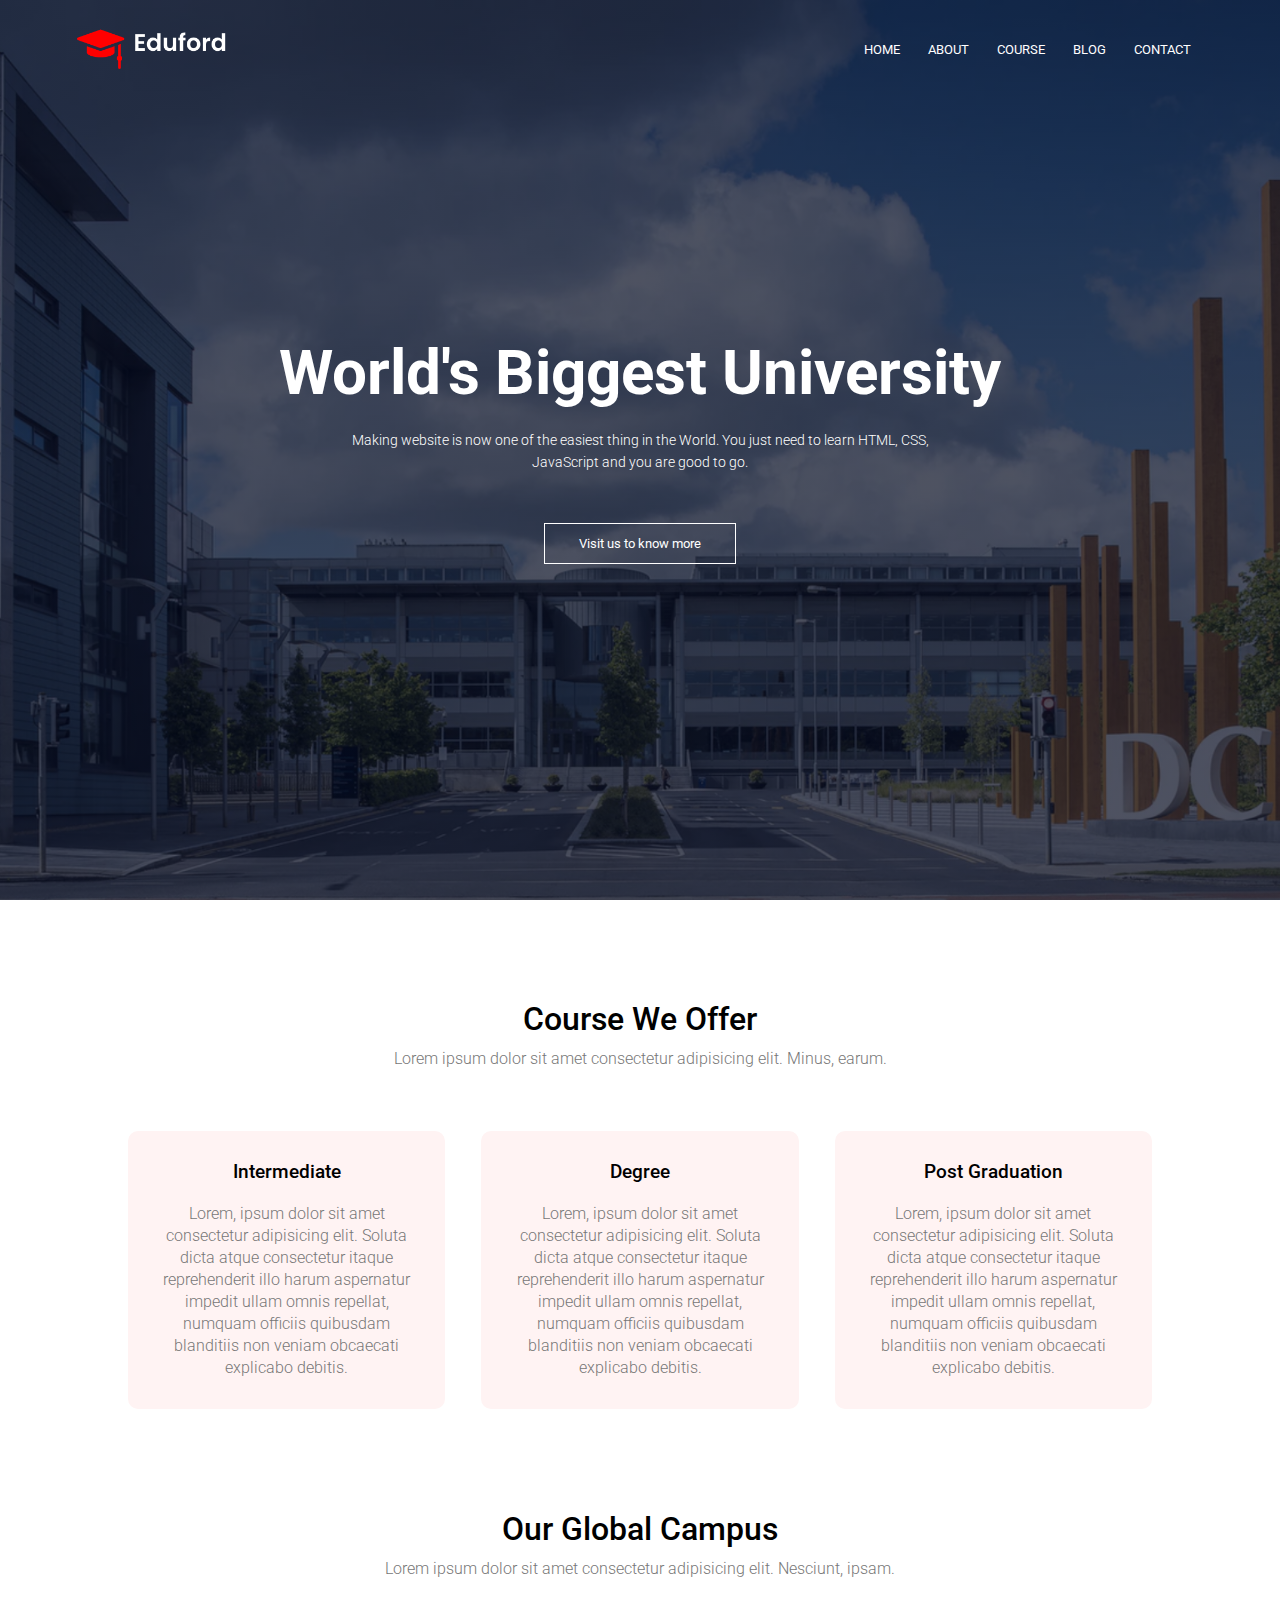
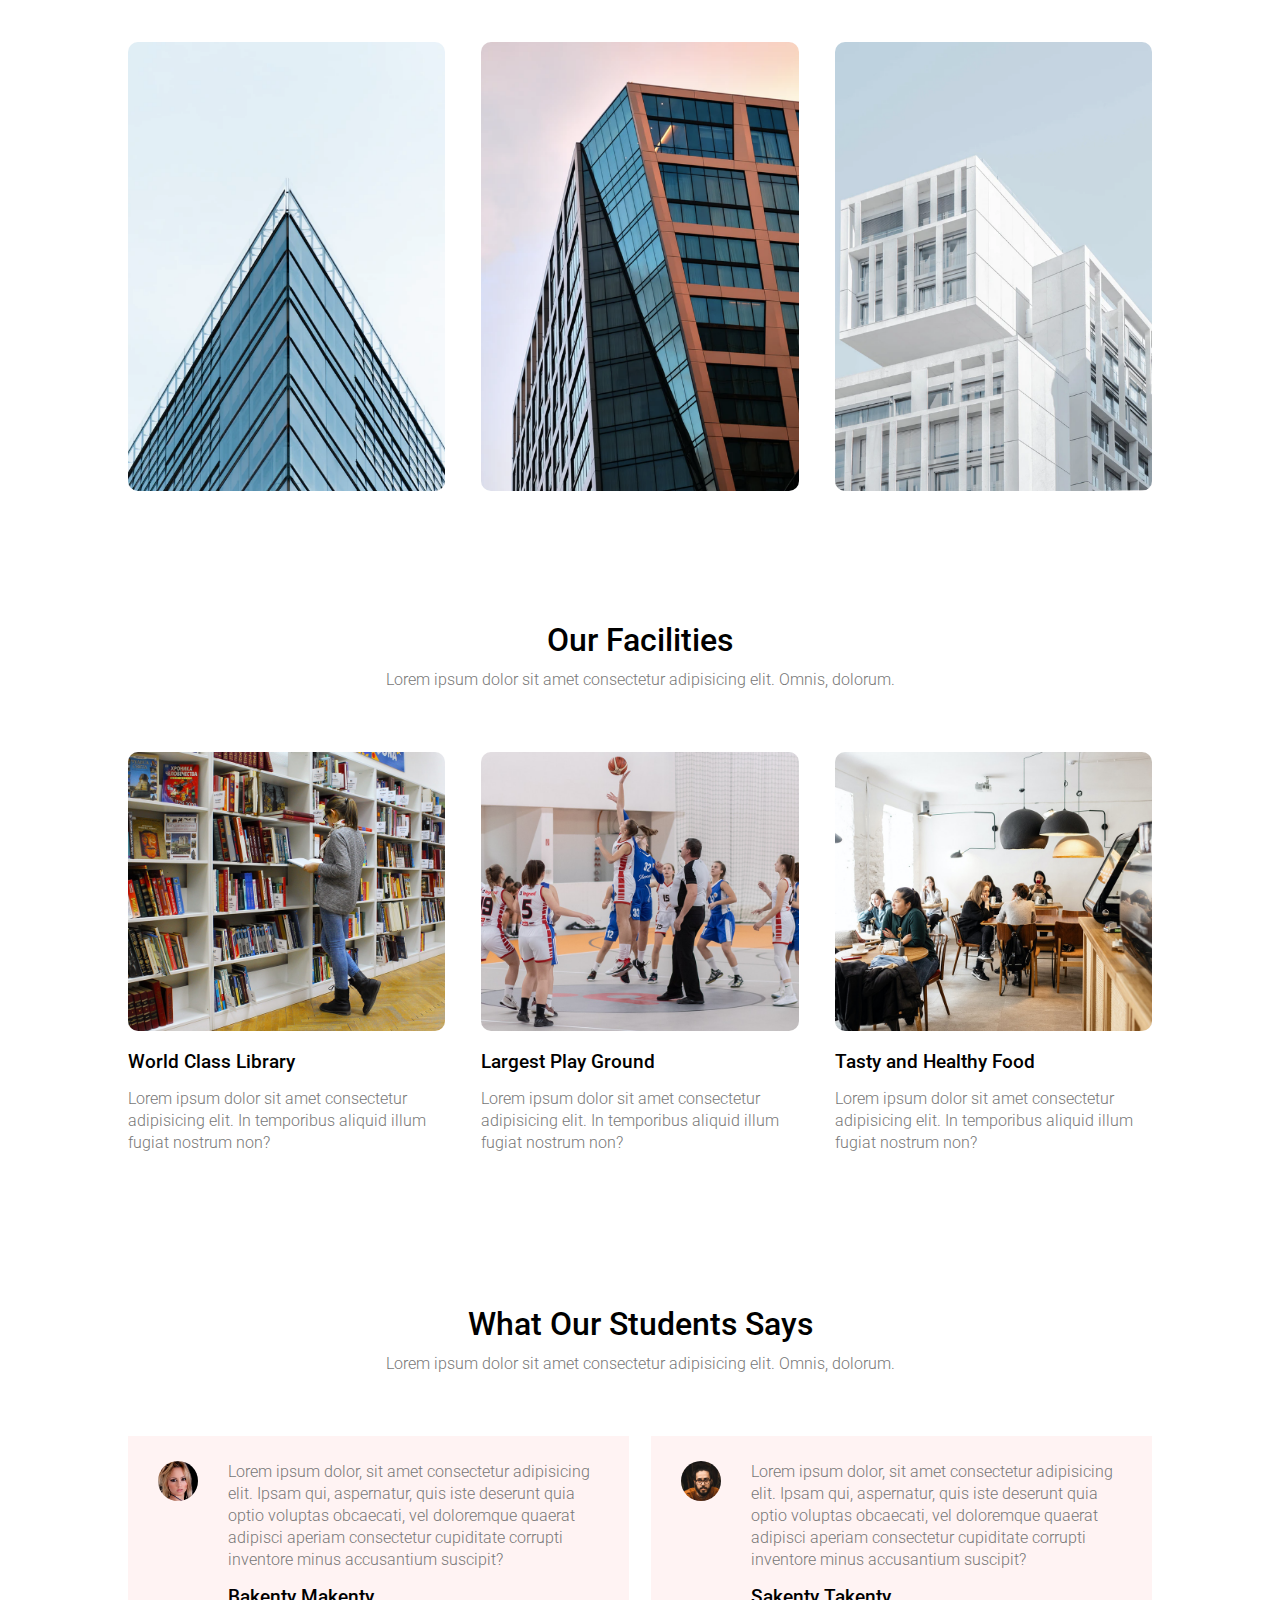
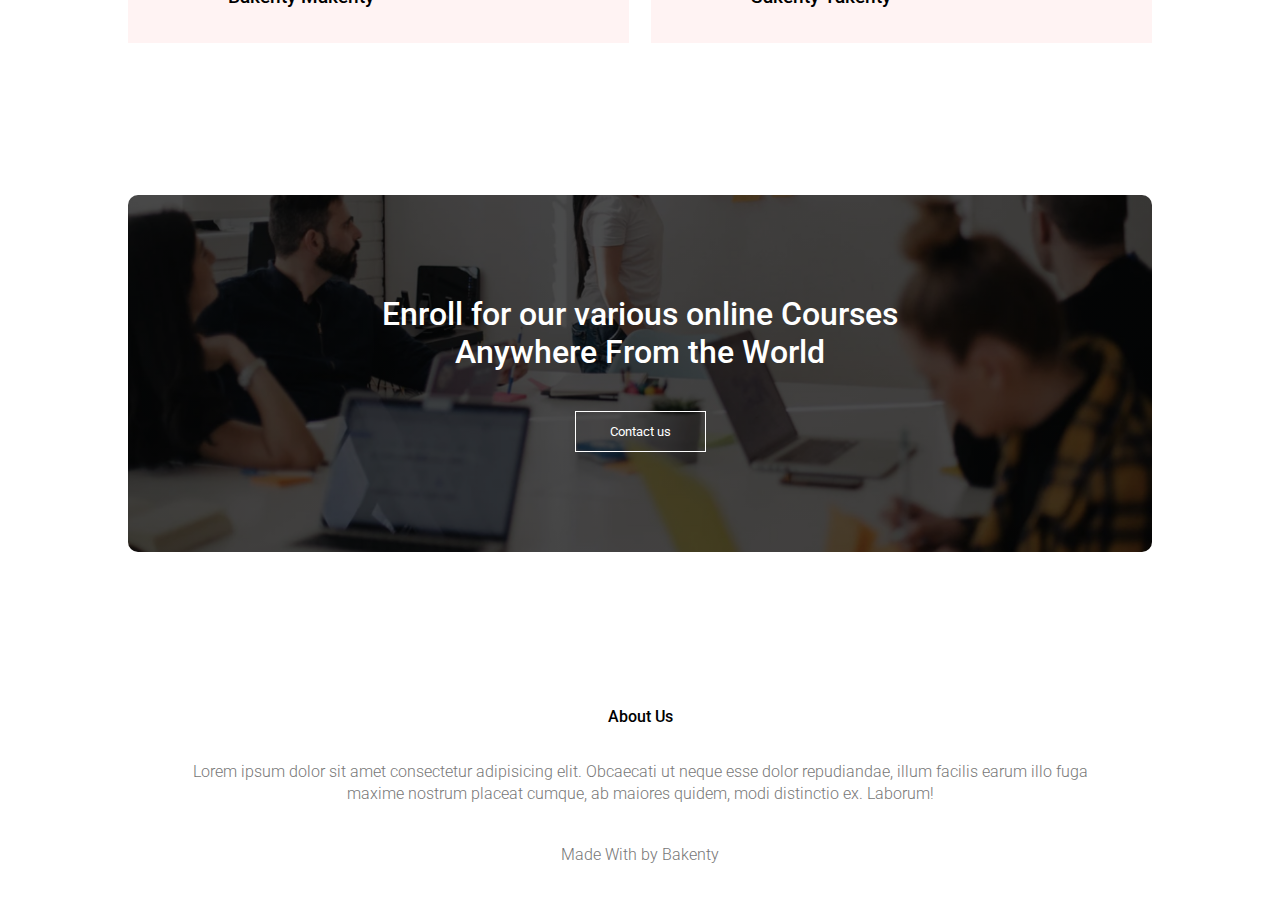
<file: index.html>
<!DOCTYPE html>
<html lang="en">
<head>
    <meta charset="UTF-8">
    <meta http-equiv="X-UA-Compatible" content="IE=edge">
    <meta name="viewport" content="width=device-width, initial-scale=1.0">
    <link rel="stylesheet" href="style.css">
    <link rel="stylesheet" href="medis.css">
    <link rel="preconnect" href="https://fonts.googleapis.com">
    <link rel="preconnect" href="https://fonts.gstatic.com" crossorigin>
    <link href="https://fonts.googleapis.com/css2?family=Roboto:wght@300;400;500;700&display=swap" rel="stylesheet">
    <title>University Website Design</title>
    <link rel="stylesheet" href="https://pro.fontawesome.com/releases/v5.10.0/css/all.css" integrity="sha384-AYmEC3Yw5cVb3ZcuHtOA93w35dYTsvhLPVnYs9eStHfGJvOvKxVfELGroGkvsg+p" crossorigin="anonymous"/>
</head>
<body>
    <section class="header" >
        <nav>
            <a href="index.html"><img src="img/logo.png" alt="logo"></a>
            <div class="nav-links" id="navLinks">
                <i class="fa fa-times" onclick="hideMenu()"></i>
                <ul>
                    <li><a href="index.html">HOME</a></li>
                    <li><a href="about.html">ABOUT</a></li>
                    <li><a href="course.html">COURSE</a></li>
                    <li><a href="blog.html">BLOG</a></li>
                    <li><a href="contact.html">CONTACT</a></li>
                </ul>
            </div>
            <i class="fa fa-bars" onclick="showMenu()"></i>
        </nav>
        <div class="text-box">
            <h1>World's Biggest University</h1>
            <p>Making website is now one of the easiest thing in the World. You just need to learn HTML, CSS, <br> JavaScript and you are good to go.</p>
            <a href="" class="hi-btn" >Visit us to know more</a>
        </div>
    </section>

    <section class="course" >
        <h1>Course We Offer</h1>
        <p>Lorem ipsum dolor sit amet consectetur adipisicing elit. Minus, earum.</p>
        <div class="row">
            <div class="course-col">
                <h3>Intermediate</h3>
                <p>Lorem, ipsum dolor sit amet consectetur adipisicing elit. Soluta dicta atque consectetur itaque reprehenderit illo harum aspernatur impedit ullam omnis repellat, numquam officiis quibusdam blanditiis non veniam obcaecati explicabo debitis.</p>
            </div>
            <div class="course-col">
                <h3>Degree</h3>
                <p>Lorem, ipsum dolor sit amet consectetur adipisicing elit. Soluta dicta atque consectetur itaque reprehenderit illo harum aspernatur impedit ullam omnis repellat, numquam officiis quibusdam blanditiis non veniam obcaecati explicabo debitis.</p>
            </div>
            <div class="course-col">
                <h3>Post Graduation</h3>
                <p>Lorem, ipsum dolor sit amet consectetur adipisicing elit. Soluta dicta atque consectetur itaque reprehenderit illo harum aspernatur impedit ullam omnis repellat, numquam officiis quibusdam blanditiis non veniam obcaecati explicabo debitis.</p>
            </div>
        </div>
    </section>

    <section class="campus">
        <h1>Our Global Campus</h1>
        <p>Lorem ipsum dolor sit amet consectetur adipisicing elit. Nesciunt, ipsam.</p>

        <div class="row">
            <div class="campus-col">
                <img src="img/london.png" alt="london">
                <div class="layer">
                    <h3>LONDON</h3>
                </div>
            </div>
            <div class="campus-col">
                <img src="img/newyork.png" alt="london">
                <div class="layer">
                    <h3>NEW-YORK</h3>
                </div>
            </div>
            <div class="campus-col">
                <img src="img/washington.png" alt="london">
                <div class="layer">
                    <h3>WASHINGTON</h3>
                </div>
            </div>
        </div>
    </section>

    <section class="facilities">
        <h1>Our Facilities</h1>
        <p>Lorem ipsum dolor sit amet consectetur adipisicing elit. Omnis, dolorum.</p>

        <div class="row">
            <div class="facilities-col">
                <img src="img/library.png" alt="lib">
                <h3>World Class Library</h3>
                <p>Lorem ipsum dolor sit amet consectetur adipisicing elit. In temporibus aliquid illum fugiat nostrum non?</p>
            </div>
            <div class="facilities-col">
                <img src="img/basketball.png" alt="lib">
                <h3>Largest Play Ground</h3>
                <p>Lorem ipsum dolor sit amet consectetur adipisicing elit. In temporibus aliquid illum fugiat nostrum non?</p>
            </div>
            <div class="facilities-col">
                <img src="img/cafeteria.png" alt="lib">
                <h3>Tasty and Healthy Food</h3>
                <p>Lorem ipsum dolor sit amet consectetur adipisicing elit. In temporibus aliquid illum fugiat nostrum non?</p>
            </div>
        </div>
    </section>

    <section class="testimonials">
        <h1>What Our Students Says</h1>
        <p>Lorem ipsum dolor sit amet consectetur adipisicing elit. Omnis, dolorum.</p>

        <div class="row">
            <div class="testimonials-col">
                <img src="img/user1.jpg" alt="user1">
                <div>
                    <p>Lorem ipsum dolor, sit amet consectetur adipisicing elit. Ipsam qui, aspernatur, quis iste deserunt quia optio voluptas obcaecati, vel doloremque quaerat adipisci aperiam consectetur cupiditate corrupti inventore minus accusantium suscipit?</p>
                    <h3>Bakenty Makenty</h3>
                    <i class="fa fa-star" ></i>
                    <i class="fa fa-star" ></i>
                    <i class="fa fa-star" ></i>
                    <i class="fa fa-star" ></i>
                    <i class="far fa-star" ></i>
                </div>
            </div>
            <div class="testimonials-col">
                <img src="img/user2.jpg" alt="user1">
                <div>
                    <p>Lorem ipsum dolor, sit amet consectetur adipisicing elit. Ipsam qui, aspernatur, quis iste deserunt quia optio voluptas obcaecati, vel doloremque quaerat adipisci aperiam consectetur cupiditate corrupti inventore minus accusantium suscipit?</p>
                    <h3>Sakenty Takenty</h3>
                    <i class="fa fa-star" ></i>
                    <i class="fa fa-star" ></i>
                    <i class="fa fa-star" ></i>
                    <i class="fa fa-star" ></i>
                    <i class="fa fa-star-half-alt" ></i>
                </div>
            </div>
        </div>
    </section>

    <section class="cta">
        <h1>Enroll for our various online Courses <br> Anywhere From the World</h1>
        <a class="hi-btn" href="">Contact us</a>
    </section>

    <footer class="footer">
        <h4>About Us</h4>
        <p>Lorem ipsum dolor sit amet consectetur adipisicing elit. Obcaecati ut neque esse dolor repudiandae, illum facilis earum illo fuga maxime nostrum placeat cumque, ab maiores quidem, modi distinctio ex. Laborum!</p>
        <div class="icons">
            <i class="fab fa-facebook-f"></i>
            <i class="fab fa-twitter"></i>
            <i class="fab fa-instagram"></i>
        </div>
        <p>Made With <i class="fas fa-heart"></i> by Bakenty</p>
    </footer>

    <script>
        const navLinks =document.querySelector('#navLinks');
        function showMenu(){
            navLinks.style.right = "0";
            navLinks.style.display = 'block';
        }
        function hideMenu(){
            navLinks.style.right = "-220px";
            navLinks.style.display = 'none';
        }
    </script>
</body>
</html>
</file>
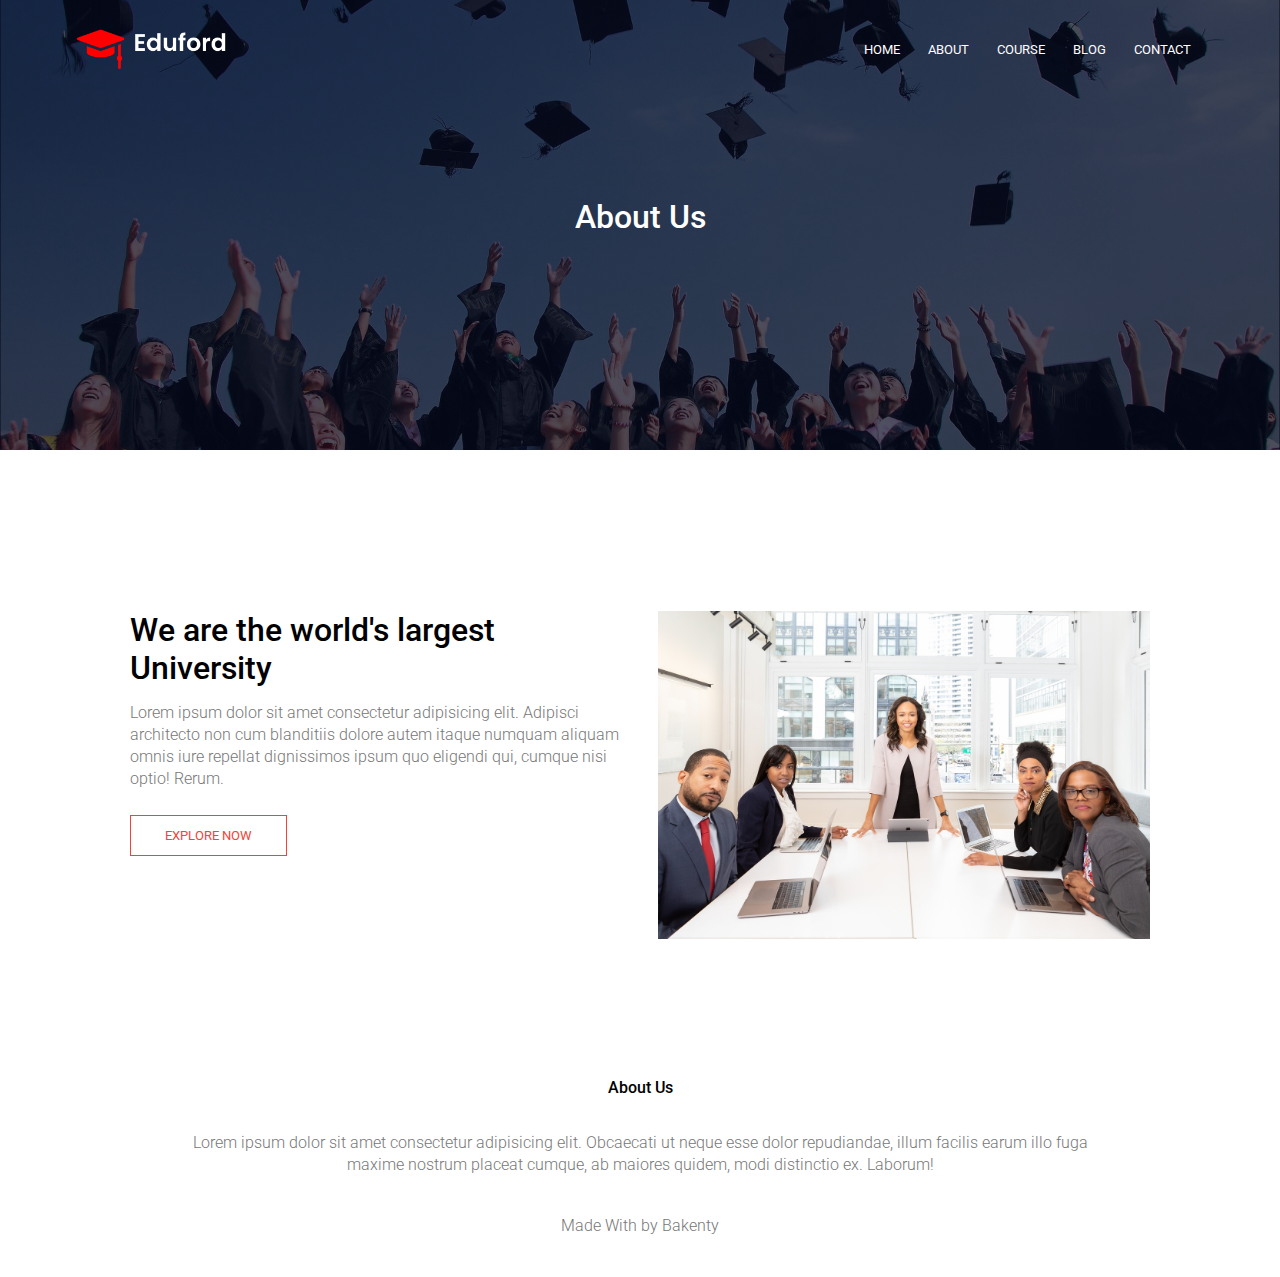
<file: about.html>
<!DOCTYPE html>
<html lang="en">
<head>
    <meta charset="UTF-8">
    <meta http-equiv="X-UA-Compatible" content="IE=edge">
    <meta name="viewport" content="width=device-width, initial-scale=1.0">
    <link rel="stylesheet" href="style.css">
    <link rel="stylesheet" href="medis.css">
    <link rel="preconnect" href="https://fonts.googleapis.com">
    <link rel="preconnect" href="https://fonts.gstatic.com" crossorigin>
    <link href="https://fonts.googleapis.com/css2?family=Roboto:wght@300;400;500;700&display=swap" rel="stylesheet">
    <title>University Website Design</title>
    <link rel="stylesheet" href="https://pro.fontawesome.com/releases/v5.10.0/css/all.css" integrity="sha384-AYmEC3Yw5cVb3ZcuHtOA93w35dYTsvhLPVnYs9eStHfGJvOvKxVfELGroGkvsg+p" crossorigin="anonymous"/>
</head>
<body>
    <section class="sub-header" >
        <nav>
            <a href="index.html"><img src="img/logo.png" alt="logo"></a>
            <div class="nav-links" id="navLinks">
                <i class="fa fa-times" onclick="hideMenu()"></i>
                <ul>
                    <li><a href="index.html">HOME</a></li>
                    <li><a href="about.html">ABOUT</a></li>
                    <li><a href="course.html">COURSE</a></li>
                    <li><a href="blog.html">BLOG</a></li>
                    <li><a href="contact.html">CONTACT</a></li>
                </ul>
            </div>
            <i class="fa fa-bars" onclick="showMenu()"></i>
        </nav>
        <h1>About Us</h1>
    </section>

    <section class="about-us">
        <div class="row">
            <div class="about-col">
                <h1>We are the world's largest University</h1>
                <p>Lorem ipsum dolor sit amet consectetur adipisicing elit. Adipisci architecto non cum blanditiis dolore autem itaque numquam aliquam omnis iure repellat dignissimos ipsum quo eligendi qui, cumque nisi optio! Rerum.</p>
                <a class="hi-btn red-btn" href="">EXPLORE NOW</a>
            </div>
            <div class="about-col">
                <img src="img/about.jpg" alt="">
            </div>
        </div>
    </section>

    <footer class="footer">
        <h4>About Us</h4>
        <p>Lorem ipsum dolor sit amet consectetur adipisicing elit. Obcaecati ut neque esse dolor repudiandae, illum facilis earum illo fuga maxime nostrum placeat cumque, ab maiores quidem, modi distinctio ex. Laborum!</p>
        <div class="icons">
            <i class="fab fa-facebook-f"></i>
            <i class="fab fa-twitter"></i>
            <i class="fab fa-instagram"></i>
        </div>
        <p>Made With <i class="fas fa-heart"></i> by Bakenty</p>
    </footer>

    <script>
        const navLinks =document.querySelector('#navLinks');
        function showMenu(){
            navLinks.style.right = "0";
            navLinks.style.display = 'block';
        }
        function hideMenu(){
            navLinks.style.right = "-220px";
            navLinks.style.display = 'none';
        }
    </script>
</body>
</html>
</file>
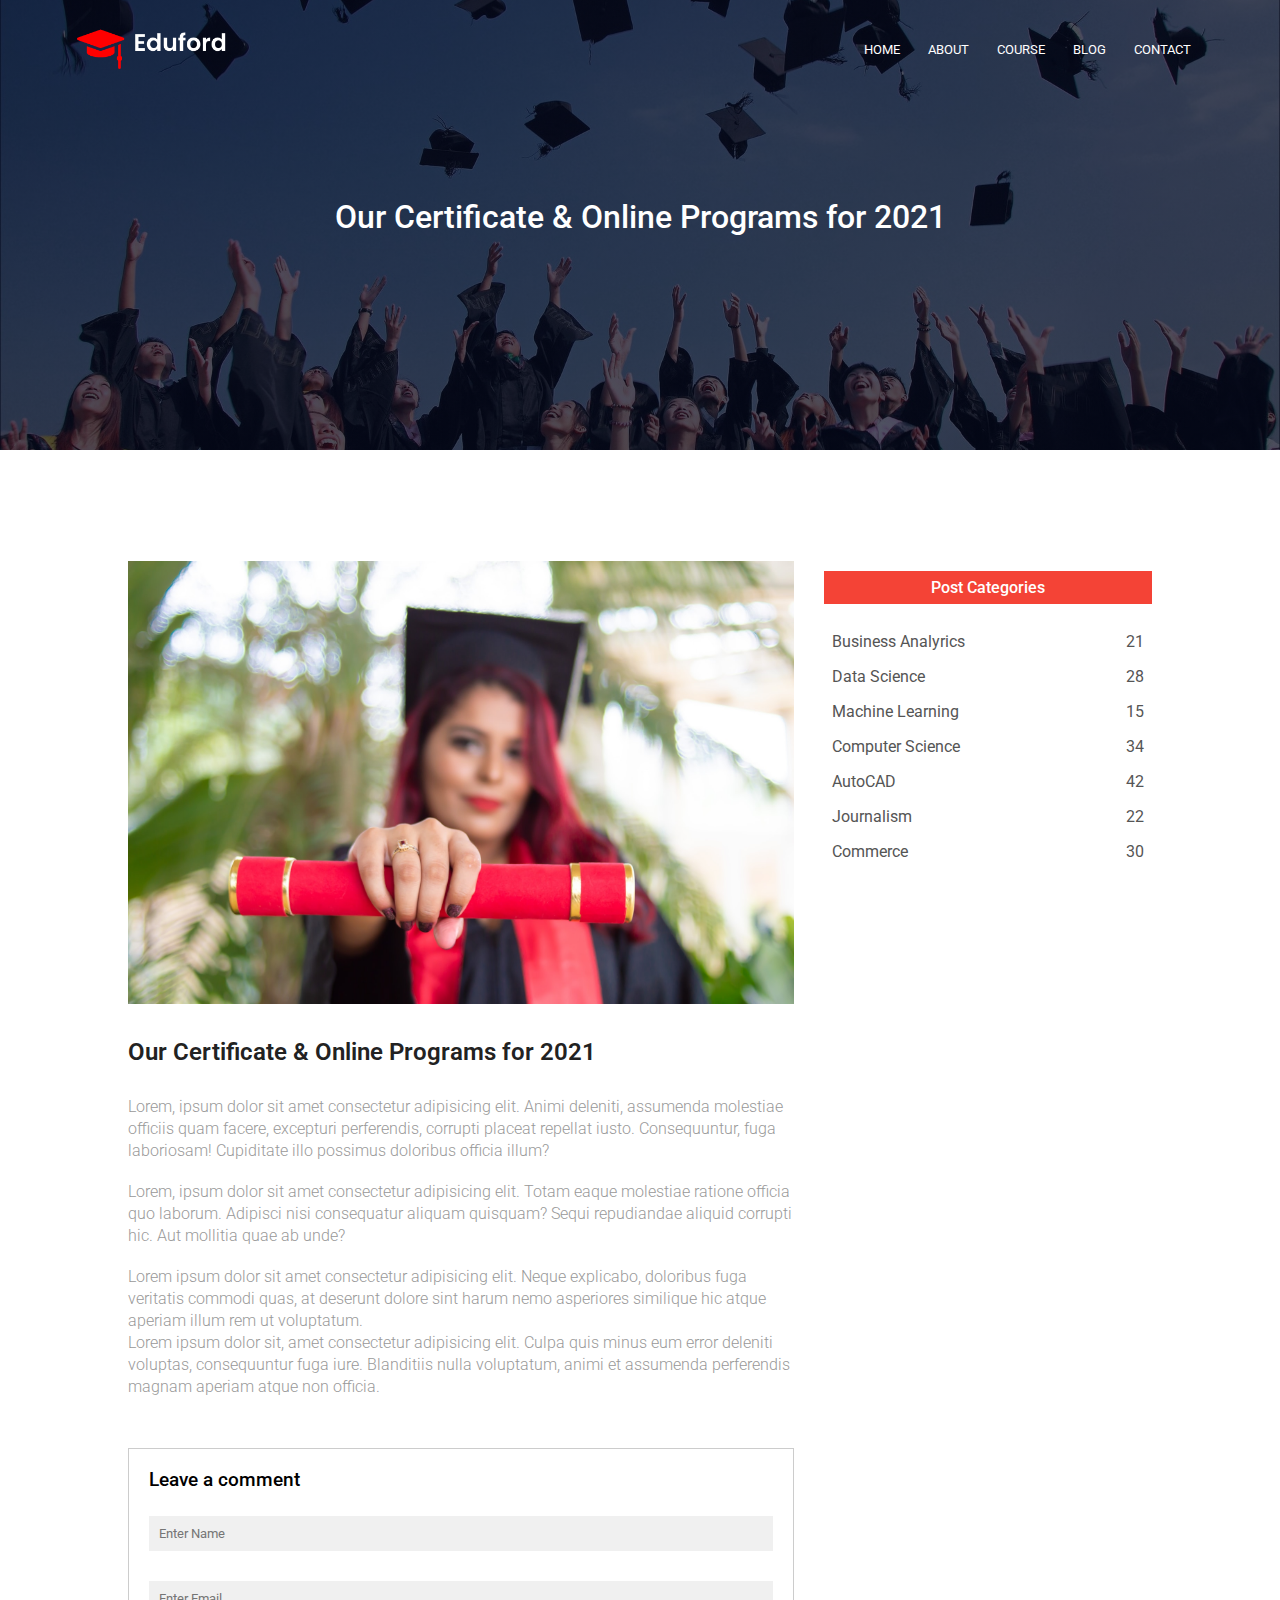
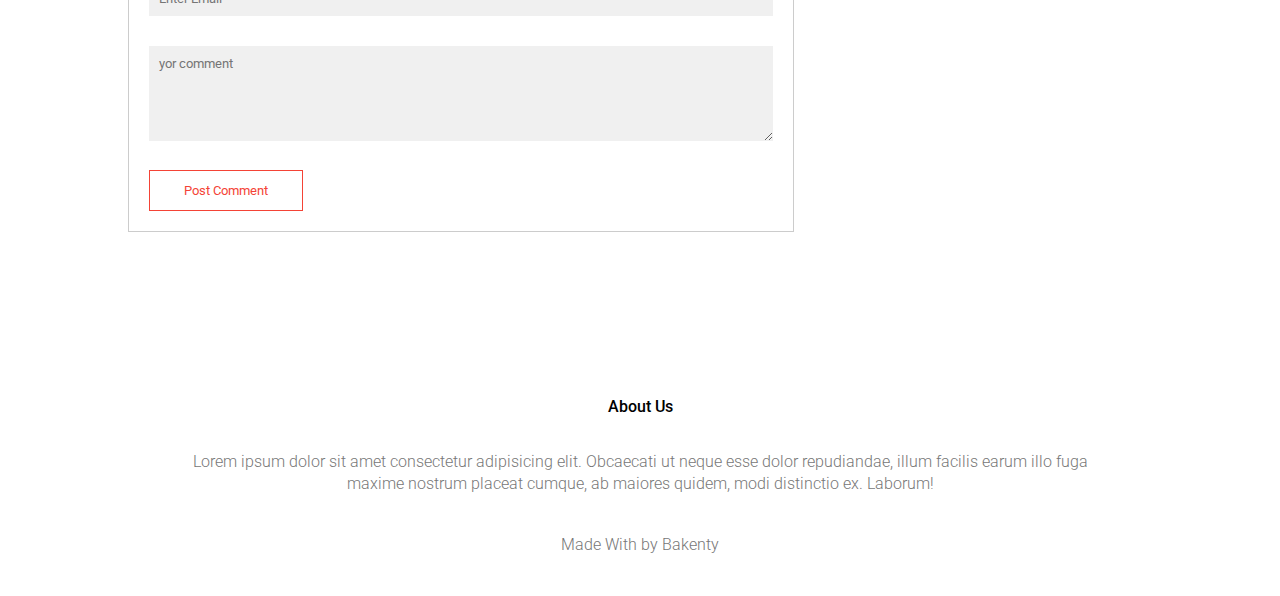
<file: blog.html>
<!DOCTYPE html>
<html lang="en">
<head>
    <meta charset="UTF-8">
    <meta http-equiv="X-UA-Compatible" content="IE=edge">
    <meta name="viewport" content="width=device-width, initial-scale=1.0">
    <link rel="stylesheet" href="style.css">
    <link rel="stylesheet" href="medis.css">
    <link rel="preconnect" href="https://fonts.googleapis.com">
    <link rel="preconnect" href="https://fonts.gstatic.com" crossorigin>
    <link href="https://fonts.googleapis.com/css2?family=Roboto:wght@300;400;500;700&display=swap" rel="stylesheet">
    <title>University Website Design</title>
    <link rel="stylesheet" href="https://pro.fontawesome.com/releases/v5.10.0/css/all.css" integrity="sha384-AYmEC3Yw5cVb3ZcuHtOA93w35dYTsvhLPVnYs9eStHfGJvOvKxVfELGroGkvsg+p" crossorigin="anonymous"/>
</head>
<body>
    <section class="sub-header" >
        <nav>
            <a href="index.html"><img src="img/logo.png" alt="logo"></a>
            <div class="nav-links" id="navLinks">
                <i class="fa fa-times" onclick="hideMenu()"></i>
                <ul>
                    <li><a href="index.html">HOME</a></li>
                    <li><a href="about.html">ABOUT</a></li>
                    <li><a href="course.html">COURSE</a></li>
                    <li><a href="blog.html">BLOG</a></li>
                    <li><a href="contact.html">CONTACT</a></li>
                </ul>
            </div>
            <i class="fa fa-bars" onclick="showMenu()"></i>
        </nav>
        <h1>Our Certificate & Online Programs for 2021</h1>
    </section>

    <section class="blog-content">
        <div class="row">
            <div class="blog-left">
                <img src="img/certificate.jpg" alt="">
                <h2>Our Certificate & Online Programs for 2021</h2>
                <p>Lorem, ipsum dolor sit amet consectetur adipisicing elit. Animi deleniti, assumenda molestiae officiis quam facere, excepturi perferendis, corrupti placeat repellat iusto. Consequuntur, fuga laboriosam! Cupiditate illo possimus doloribus officia illum?</p>
                <br>
                <p>Lorem, ipsum dolor sit amet consectetur adipisicing elit. Totam eaque molestiae ratione officia quo laborum. Adipisci nisi consequatur aliquam quisquam? Sequi repudiandae aliquid corrupti hic. Aut mollitia quae ab unde?</p>
                <br>
                <p>Lorem ipsum dolor sit amet consectetur adipisicing elit. Neque explicabo, doloribus fuga veritatis commodi quas, at deserunt dolore sint harum nemo asperiores similique hic atque aperiam illum rem ut voluptatum.</p>
                <p>Lorem ipsum dolor sit, amet consectetur adipisicing elit. Culpa quis minus eum error deleniti voluptas, consequuntur fuga iure. Blanditiis nulla voluptatum, animi et assumenda perferendis magnam aperiam atque non officia.</p>

                <div class="comment-box">
                    <h3>Leave a comment</h3>
                    <form class="comment-form" >
                        <input type="text" placeholder="Enter Name">
                        <input type="email" placeholder="Enter Email">
                        <textarea rows="5" placeholder="yor comment"></textarea>
                        <button class="hi-btn red-btn" type="submit">Post Comment</button>
                    </form>
                </div>
            </div>
            <div class="blog-right">
                <h3>Post Categories</h3>
                <div>
                    <span>Business Analyrics</span>
                    <span>21</span>
                </div>
                <div>
                    <span>Data Science</span>
                    <span>28</span>
                </div>
                <div>
                    <span>Machine Learning</span>
                    <span>15</span>
                </div>
                <div>
                    <span>Computer Science</span>
                    <span>34</span>
                </div>
                <div>
                    <span>AutoCAD</span>
                    <span>42</span>
                </div>
                <div>
                    <span>Journalism</span>
                    <span>22</span>
                </div>
                <div>
                    <span>Commerce</span>
                    <span>30</span>
                </div>
            </div>
        </div>
    </section>

    <footer class="footer">
        <h4>About Us</h4>
        <p>Lorem ipsum dolor sit amet consectetur adipisicing elit. Obcaecati ut neque esse dolor repudiandae, illum facilis earum illo fuga maxime nostrum placeat cumque, ab maiores quidem, modi distinctio ex. Laborum!</p>
        <div class="icons">
            <i class="fab fa-facebook-f"></i>
            <i class="fab fa-twitter"></i>
            <i class="fab fa-instagram"></i>
        </div>
        <p>Made With <i class="fas fa-heart"></i> by Bakenty</p>
    </footer>

    <script>
        const navLinks =document.querySelector('#navLinks');
        function showMenu(){
            navLinks.style.right = "0";
            navLinks.style.display = 'block';
        }
        function hideMenu(){
            navLinks.style.right = "-220px";
            navLinks.style.display = 'none';
        }
    </script>
</body>
</html>
</file>
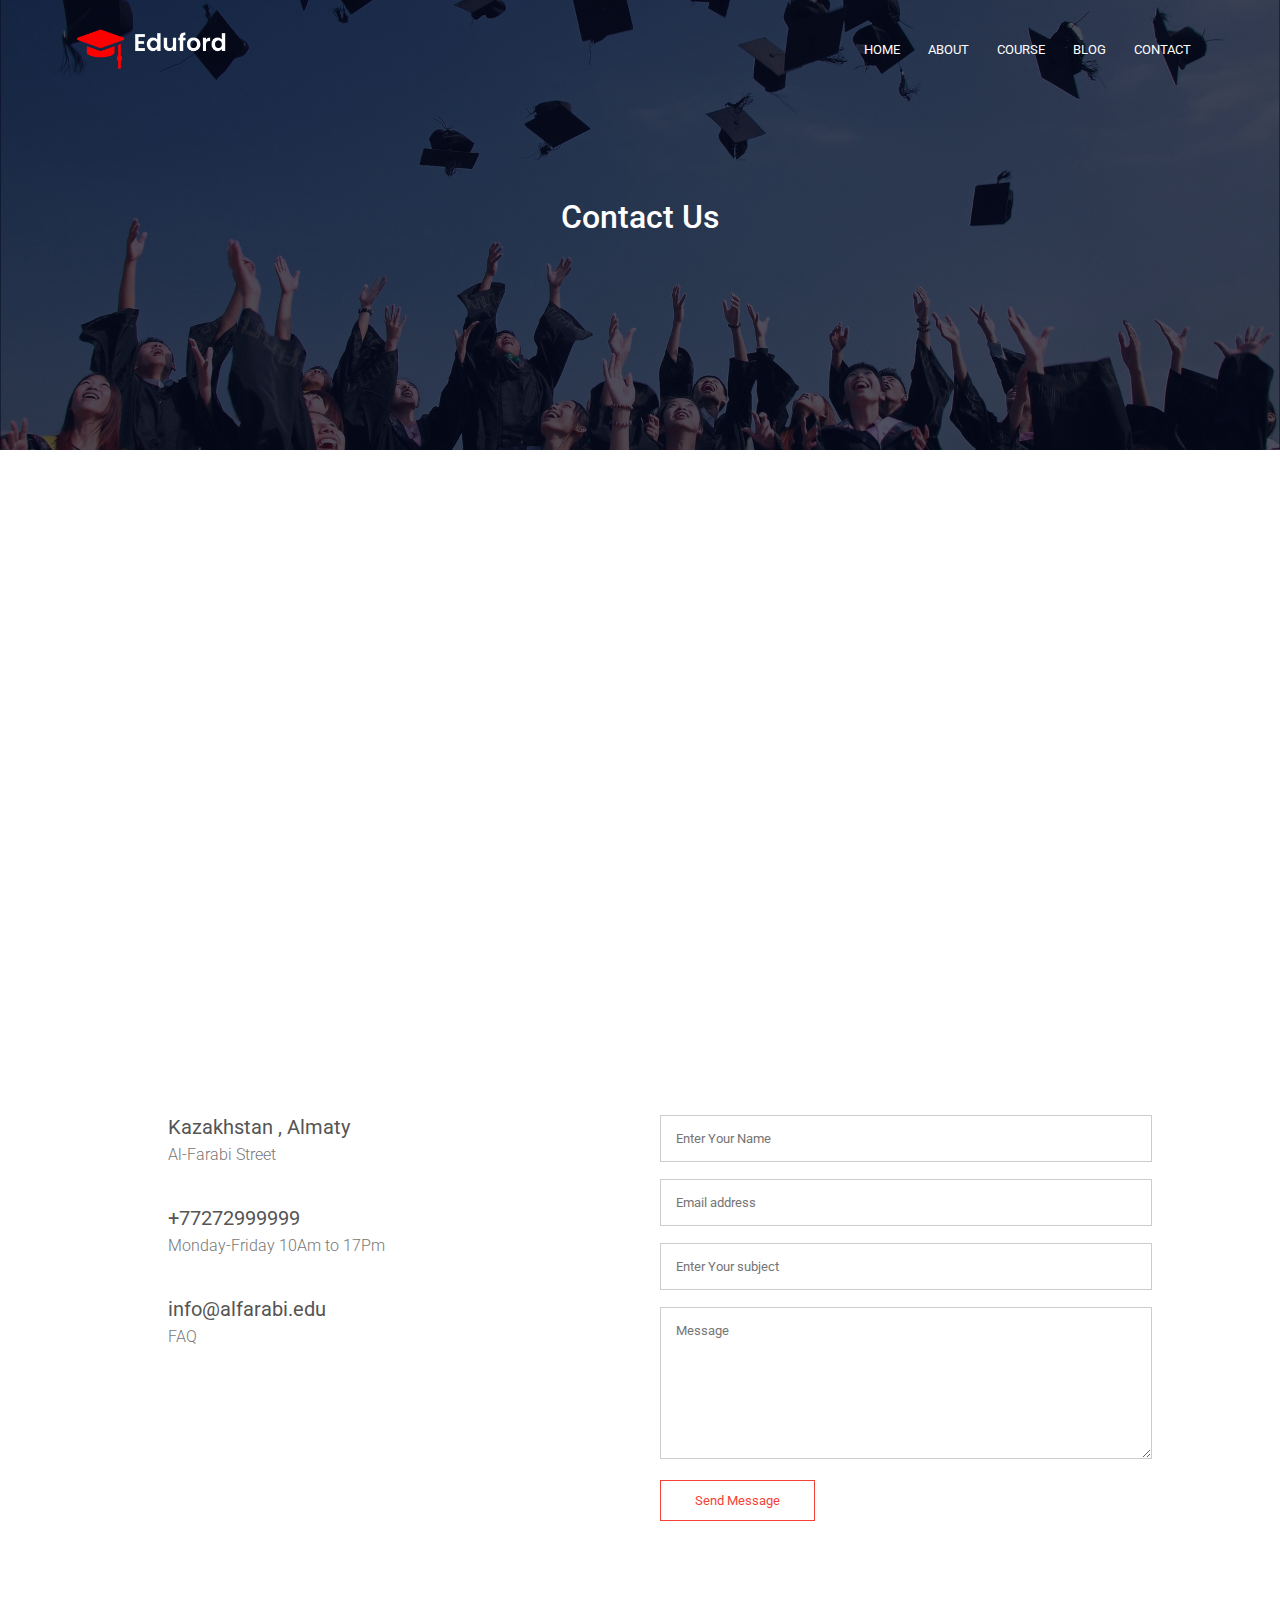
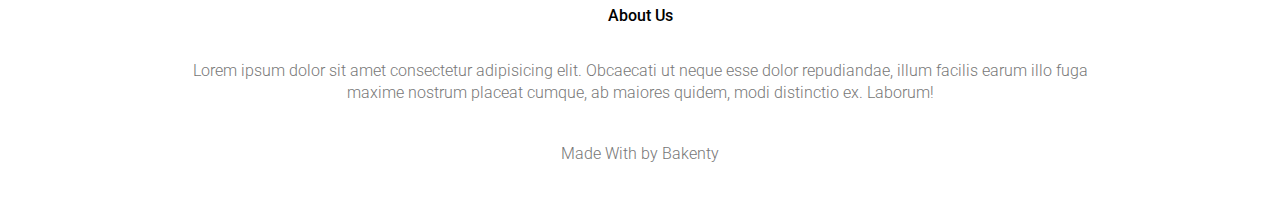
<file: contact.html>
<!DOCTYPE html>
<html lang="en">
<head>
    <meta charset="UTF-8">
    <meta http-equiv="X-UA-Compatible" content="IE=edge">
    <meta name="viewport" content="width=device-width, initial-scale=1.0">
    <link rel="stylesheet" href="style.css">
    <link rel="stylesheet" href="medis.css">
    <link rel="preconnect" href="https://fonts.googleapis.com">
    <link rel="preconnect" href="https://fonts.gstatic.com" crossorigin>
    <link href="https://fonts.googleapis.com/css2?family=Roboto:wght@300;400;500;700&display=swap" rel="stylesheet">
    <title>University Website Design</title>
    <link rel="stylesheet" href="https://pro.fontawesome.com/releases/v5.10.0/css/all.css" integrity="sha384-AYmEC3Yw5cVb3ZcuHtOA93w35dYTsvhLPVnYs9eStHfGJvOvKxVfELGroGkvsg+p" crossorigin="anonymous"/>
</head>
<body>
    <section class="sub-header" >
        <nav>
            <a href="index.html"><img src="img/logo.png" alt="logo"></a>
            <div class="nav-links" id="navLinks">
                <i class="fa fa-times" onclick="hideMenu()"></i>
                <ul>
                    <li><a href="index.html">HOME</a></li>
                    <li><a href="about.html">ABOUT</a></li>
                    <li><a href="course.html">COURSE</a></li>
                    <li><a href="blog.html">BLOG</a></li>
                    <li><a href="contact.html">CONTACT</a></li>
                </ul>
            </div>
            <i class="fa fa-bars" onclick="showMenu()"></i>
        </nav>
        <h1>Contact Us</h1>
    </section>

    <section class="location">
        <iframe src="https://www.google.com/maps/embed?pb=!1m18!1m12!1m3!1d2907.2477942664063!2d76.92039181523863!3d43.225264088015074!2m3!1f0!2f0!3f0!3m2!1i1024!2i768!4f13.1!3m3!1m2!1s0x38836f18bf548af5%3A0x4eb3eb5eaef8aa6!2z0JrQsNC30LDRhdGB0LrQuNC5INCd0LDRhtC40L7QvdCw0LvRjNC90YvQuSDQo9C90LjQstC10YDRgdC40YLQtdGCINC40LzQtdC90Lgg0JDQu9GMLdCk0LDRgNCw0LHQuA!5e0!3m2!1sru!2skz!4v1635269102968!5m2!1sru!2skz" width="600" height="450" style="border:0;" allowfullscreen="" loading="lazy"></iframe>
    </section>

    <section class="contact-us">
        <div class="row">
            <div class="contact-col">
                <div>
                    <i class="fa fa-home"></i>
                    <span>
                        <h5>Kazakhstan , Almaty</h5>
                        <p>Al-Farabi Street</p>
                    </span>
                </div>
                <div>
                    <i class="fa fa-phone"></i>
                    <span>
                        <h5>+77272999999</h5>
                        <p>Monday-Friday 10Am to 17Pm</p>
                    </span>
                </div>
                <div>
                    <i class="fa fa-envelope"></i>
                    <span>
                        <h5>info@alfarabi.edu</h5>
                        <p>FAQ</p>
                    </span>
                </div>
            </div>
            <div class="contact-col">

                <form action="form-handler.php" method="post">
                    <input name="name" type="text" placeholder="Enter Your Name" required>
                    <input name="email" type="email" placeholder="Email address" required>
                    <input name="subject" type="text" placeholder="Enter Your subject" required>
                    <textarea name="message" rows="8" placeholder="Message" required></textarea>
                    <button class="hi-btn red-btn" type="submit">Send Message</button>
                </form>
            </div>
        </div>
    </section>

    <footer class="footer">
        <h4>About Us</h4>
        <p>Lorem ipsum dolor sit amet consectetur adipisicing elit. Obcaecati ut neque esse dolor repudiandae, illum facilis earum illo fuga maxime nostrum placeat cumque, ab maiores quidem, modi distinctio ex. Laborum!</p>
        <div class="icons">
            <i class="fab fa-facebook-f"></i>
            <i class="fab fa-twitter"></i>
            <i class="fab fa-instagram"></i>
        </div>
        <p>Made With <i class="fas fa-heart"></i> by Bakenty</p>
    </footer>

    <script>
        const navLinks =document.querySelector('#navLinks');
        function showMenu(){
            navLinks.style.right = "0";
        }
        function hideMenu(){
            navLinks.style.right = "-220px";
        }
    </script>
</body>
</html>
</file>
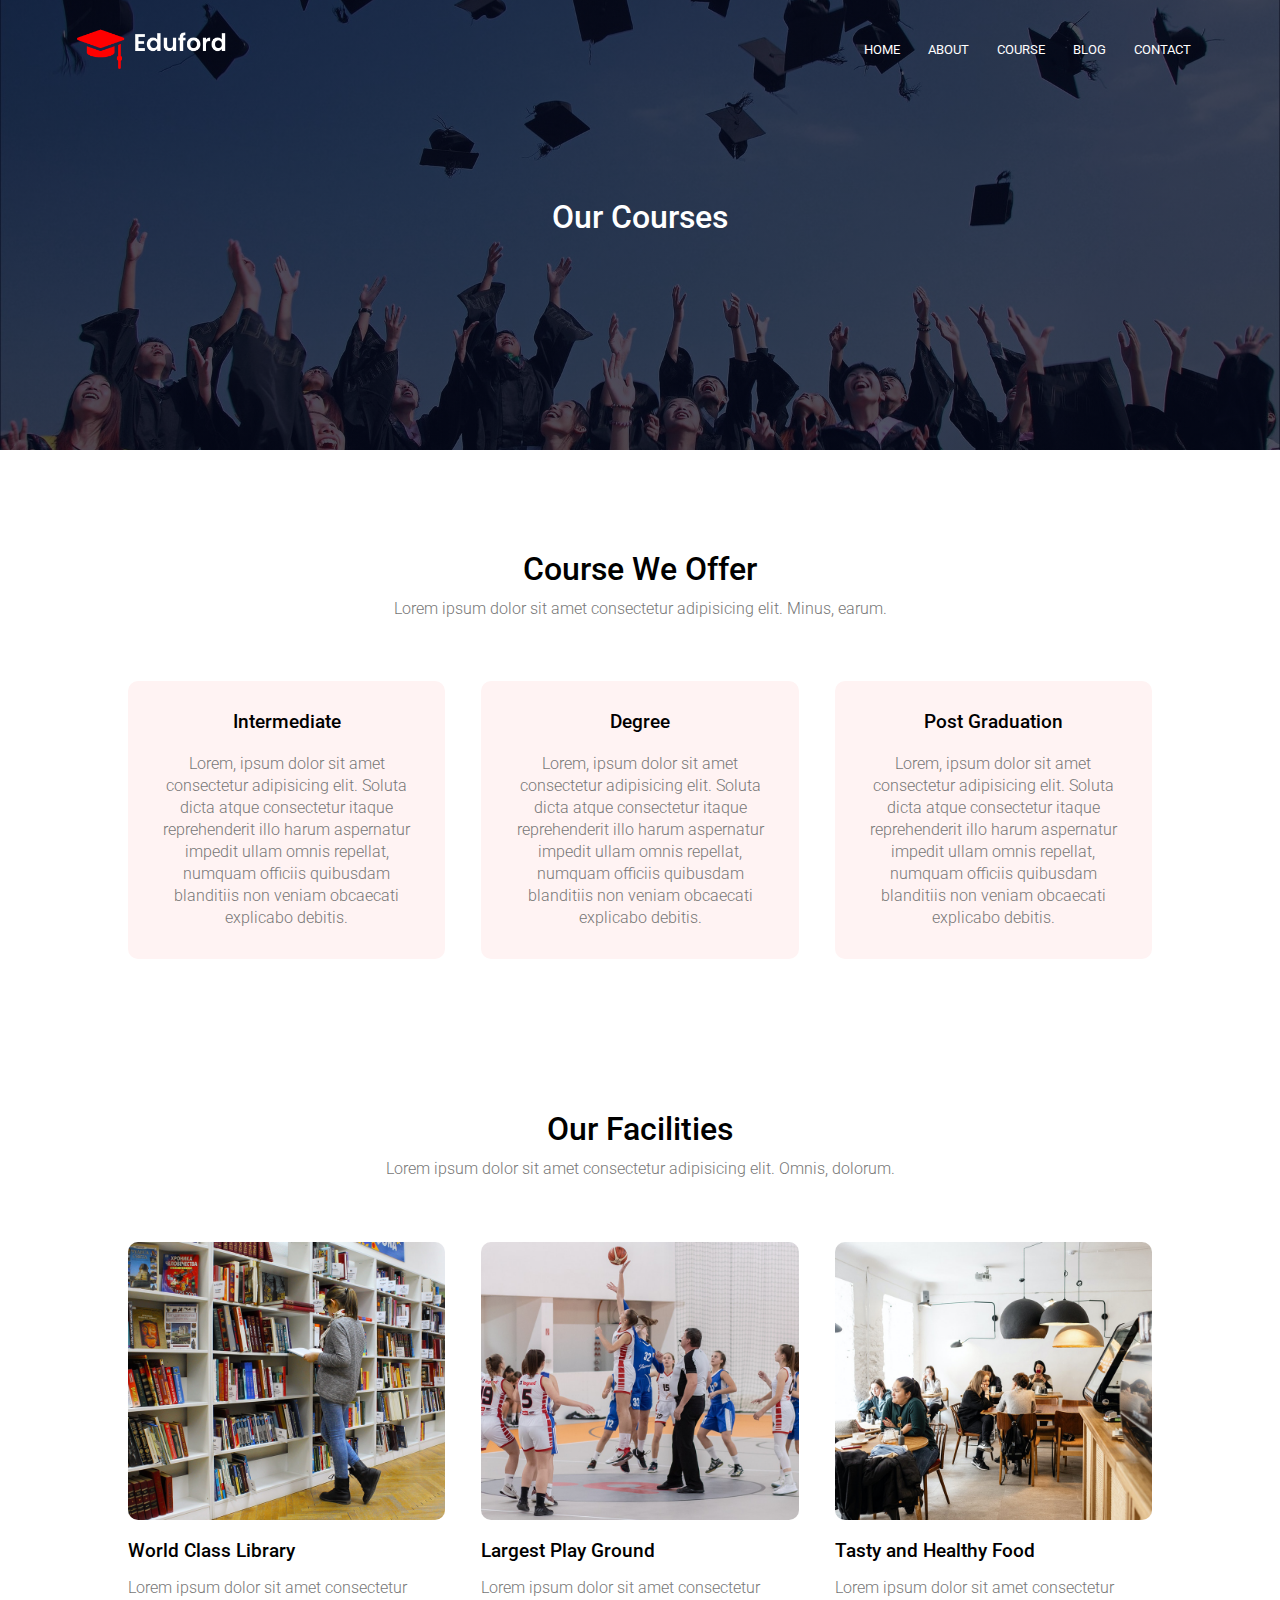
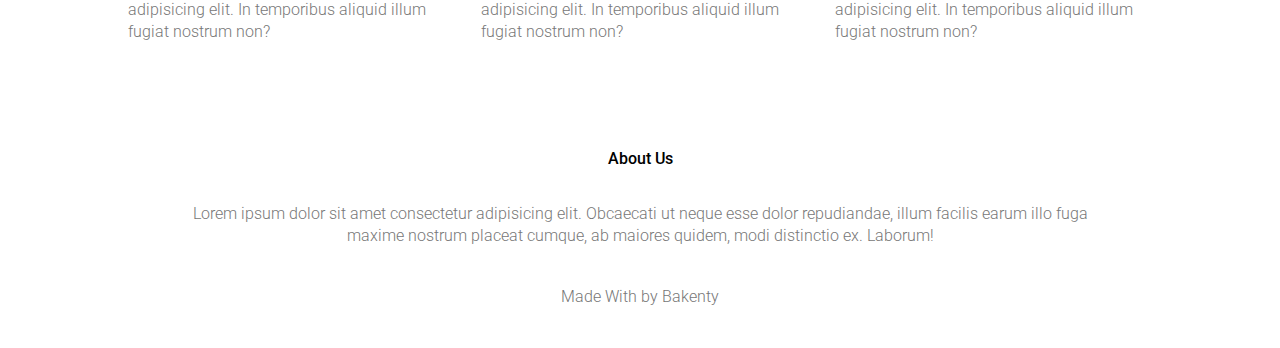
<file: course.html>
<!DOCTYPE html>
<html lang="en">
<head>
    <meta charset="UTF-8">
    <meta http-equiv="X-UA-Compatible" content="IE=edge">
    <meta name="viewport" content="width=device-width, initial-scale=1.0">
    <link rel="stylesheet" href="style.css">
    <link rel="stylesheet" href="medis.css">
    <link rel="preconnect" href="https://fonts.googleapis.com">
    <link rel="preconnect" href="https://fonts.gstatic.com" crossorigin>
    <link href="https://fonts.googleapis.com/css2?family=Roboto:wght@300;400;500;700&display=swap" rel="stylesheet">
    <title>University Website Design</title>
    <link rel="stylesheet" href="https://pro.fontawesome.com/releases/v5.10.0/css/all.css" integrity="sha384-AYmEC3Yw5cVb3ZcuHtOA93w35dYTsvhLPVnYs9eStHfGJvOvKxVfELGroGkvsg+p" crossorigin="anonymous"/>
</head>
<body>
    <section class="sub-header" >
        <nav>
            <a href="index.html"><img src="img/logo.png" alt="logo"></a>
            <div class="nav-links" id="navLinks">
                <i class="fa fa-times" onclick="hideMenu()"></i>
                <ul>
                    <li><a href="index.html">HOME</a></li>
                    <li><a href="about.html">ABOUT</a></li>
                    <li><a href="course.html">COURSE</a></li>
                    <li><a href="blog.html">BLOG</a></li>
                    <li><a href="contact.html">CONTACT</a></li>
                </ul>
            </div>
            <i class="fa fa-bars" onclick="showMenu()"></i>
        </nav>
        <h1>Our Courses</h1>
    </section>

    <section class="course" >
        <h1>Course We Offer</h1>
        <p>Lorem ipsum dolor sit amet consectetur adipisicing elit. Minus, earum.</p>
        <div class="row">
            <div class="course-col">
                <h3>Intermediate</h3>
                <p>Lorem, ipsum dolor sit amet consectetur adipisicing elit. Soluta dicta atque consectetur itaque reprehenderit illo harum aspernatur impedit ullam omnis repellat, numquam officiis quibusdam blanditiis non veniam obcaecati explicabo debitis.</p>
            </div>
            <div class="course-col">
                <h3>Degree</h3>
                <p>Lorem, ipsum dolor sit amet consectetur adipisicing elit. Soluta dicta atque consectetur itaque reprehenderit illo harum aspernatur impedit ullam omnis repellat, numquam officiis quibusdam blanditiis non veniam obcaecati explicabo debitis.</p>
            </div>
            <div class="course-col">
                <h3>Post Graduation</h3>
                <p>Lorem, ipsum dolor sit amet consectetur adipisicing elit. Soluta dicta atque consectetur itaque reprehenderit illo harum aspernatur impedit ullam omnis repellat, numquam officiis quibusdam blanditiis non veniam obcaecati explicabo debitis.</p>
            </div>
        </div>
    </section>

    <section class="facilities">
        <h1>Our Facilities</h1>
        <p>Lorem ipsum dolor sit amet consectetur adipisicing elit. Omnis, dolorum.</p>

        <div class="row">
            <div class="facilities-col">
                <img src="img/library.png" alt="lib">
                <h3>World Class Library</h3>
                <p>Lorem ipsum dolor sit amet consectetur adipisicing elit. In temporibus aliquid illum fugiat nostrum non?</p>
            </div>
            <div class="facilities-col">
                <img src="img/basketball.png" alt="lib">
                <h3>Largest Play Ground</h3>
                <p>Lorem ipsum dolor sit amet consectetur adipisicing elit. In temporibus aliquid illum fugiat nostrum non?</p>
            </div>
            <div class="facilities-col">
                <img src="img/cafeteria.png" alt="lib">
                <h3>Tasty and Healthy Food</h3>
                <p>Lorem ipsum dolor sit amet consectetur adipisicing elit. In temporibus aliquid illum fugiat nostrum non?</p>
            </div>
        </div>
    </section>

    <footer class="footer">
        <h4>About Us</h4>
        <p>Lorem ipsum dolor sit amet consectetur adipisicing elit. Obcaecati ut neque esse dolor repudiandae, illum facilis earum illo fuga maxime nostrum placeat cumque, ab maiores quidem, modi distinctio ex. Laborum!</p>
        <div class="icons">
            <i class="fab fa-facebook-f"></i>
            <i class="fab fa-twitter"></i>
            <i class="fab fa-instagram"></i>
        </div>
        <p>Made With <i class="fas fa-heart"></i> by Bakenty</p>
    </footer>

    <script>
        const navLinks =document.querySelector('#navLinks');
        function showMenu(){
            navLinks.style.right = "0";
            navLinks.style.display = 'block';
        }
        function hideMenu(){
            navLinks.style.right = "-220px";
            navLinks.style.display = 'none';
        }
    </script>
</body>
</html>
</file>
<file: style.css>
*{
    margin: 0;
    padding: 0px;
    font-family: 'Roboto', sans-serif;
}
.header{
    min-height: 100vh;
    width: 100%;
    background-image: linear-gradient(rgba(4,9,30,0.7),rgba(4,9,30,0.7)),url(img/banner.png);
    background-size: cover;
    background-position: center;
    position: relative;
}
nav{
    display: flex;
    padding: 2% 6%;
    justify-content: space-between;
    align-items: center;
}
nav img{
    width: 150px;
}
.nav-links{
    flex: 1; 
    text-align: right; 
}
.nav-links ul li{
    list-style: none;
    display: inline-block;
    padding: 8px 12px;
    position: relative;
}
.nav-links ul li a{
    color: #fff;
    text-decoration: none;
    font-size: 13px;
}
.nav-links ul li:after{
    content: "";
    width: 0%;
    height: 2px;
    background: #ffc222;
    display: block;
    margin: auto;
    transition: 0.5s;
}
.nav-links ul li:hover:after{
    width: 100%;
}
.text-box{
    width: 90%;
    color: white;
    position: absolute;
    top: 50%;
    left: 50%;
    transform: translate(-50%, -50%);
    text-align: center;
}
.text-box h1{
    font-size: 62px;
    font-weight: 700;
}
.text-box p{
    margin: 10px 0 40px;
    font-size: 14px;
    color: white;
}
.hi-btn{
    display: inline-block;
    text-decoration: none;
    color: white;
    border: 1px solid #fff;
    padding: 12px 34px;
    font-size: 13px;
    background: transparent;
    cursor: pointer;
    position: relative;
    transition: 1s;
}
.hi-btn:hover{
    border: 1px solid #f44336;
    background: #f44336;
}
nav .fa{
    display: none;
}

.course{
    width: 80%;
    margin: auto;
    text-align: center;
    padding-top: 100px;
}
h1{
    font-style: 36px;
    font-weight: 500;
}
p{
    color: #777;
    font-style: 14px;
    font-weight: 300;
    line-height: 22px;
    padding: 10px;
}

.row{
    margin-top: 5%;
    display: flex;
    justify-content: space-between;
}
.course-col{
    flex-basis: 31%;
    background: #fff3f3;
    border-radius: 10px;
    margin-bottom: 5%;
    padding: 20px 12px;
    box-sizing: border-box;
    transition: 0.5s;
}
h3{
    text-align: center;
    font-weight: 500;
    margin: 10px 0;
}
.course-col:hover{
    box-shadow: 0 0 20px 0px rgba(0, 0, 0, 0.2);
}

.campus{
    width: 80%;
    margin: auto;
    text-align: center;
    padding-top: 50px;
}
.campus-col{
    flex-basis: 31%;
    border-radius: 10px;
    margin-bottom: 30px;
    position: relative;
    overflow: hidden;
}
.campus-col img{
    width: 100%;
    display: block;
}
.layer{
    background: transparent;
    height: 100%;
    width: 100%;
    position: absolute;
    top: 0;
    left: 0;
    transition: 0.5s;
}
.layer:hover{
    background: rgba(226, 0, 0, 0.7);  
}
.layer h3{
    width: 100%;
    font-weight: 500;
    color: #fff;
    font-style: 26px;
    top: 0;
    left: 50%;
    transform: translateX(-50%);
    position: absolute;
    opacity: 0;
    transition: 0.5s;
}
.layer:hover h3{
    top: 50%;
    opacity: 1;
}

.facilities{
    width: 80%;
    margin: auto;
    text-align: center;
    padding-top: 100px;
}
.facilities-col{
    flex-basis: 31%;
    /* border-radius: 10px; */
    margin-bottom: 5%;
    text-align: left;
}
.facilities-col img{
    width: 100%;
    border-radius: 10px;
}
.facilities-col p{
    padding: 0;
}
.facilities-col h3{
    margin-top: 16px;
    margin-bottom: 15px;
    text-align: left;
}

.testimonials{
    width: 80%;
    margin: auto;
    text-align: center;
    padding-top: 100px;
}
.testimonials-col{
    flex-basis: 44%;
    margin-bottom: 5%;
    text-align: left;
    background: #fff3f3;
    padding: 25px;
    cursor: pointer;
    display: flex;
}
.testimonials-col img{
    height: 40px;
    margin-left: 5px;
    margin-right: 30px;
    border-radius: 50%;
}
.testimonials-col p{
    padding: 0;
}
.testimonials-col h3{
    margin-top: 15px;
    text-align: left;
}
.testimonials-col .fa,.far{
    color: #f44336;
}
.cta{
    width: 80%;
    margin: 100px auto;
    text-align: center;
    padding-top: 100px; 
    background-image: linear-gradient(rgba(0, 0,0,0.7),rgba(0, 0,0,0.7)),url(img/banner2.jpg);
    background-position: center;
    background-size: cover;
    border-radius: 10px;
    text-align: center;
    padding: 100px 0;
}
.cta h1{
    color: #fff;
    margin-bottom: 40px;
    padding: 0;
}
.footer{
    width: 100%;
    text-align: center;
    padding: 30px 0;
}
.footer h4{
    margin-bottom: 25px;
    margin-top: 25px;
    font-weight: 500;
    
}
.footer p{
    width: 70%;
    margin: 0 auto;
}
.icons .fab{
    color: #f44336;
    margin: 0 13px;
    cursor: pointer;
    padding: 18px 0;
}
.fa-heart{
    color: red;
}

.sub-header{
    height: 50vh;
    width: 100%;
    background-image: linear-gradient(rgba(4,9,30,0.7),rgba(4,9,30,0.7)),url(img/background.jpg);
    background-position: center;
    background-size: cover;
    text-align: center;
    color: #fff; 
}
.sub-header h1{
    margin-top: 100px;
}
.about-us{
    width: 80%;
    margin: auto;
    padding-top: 80px;
    padding-bottom: 50px;
}
.about-col{
    flex-basis: 48%;
    padding: 30px 2px;
}
.about-col img{
    width: 100%;
}
.about-col h1{
    padding-top: 0;
}
.about-col p{
    padding: 15px 0 25px;
}
.red-btn{
    border: 1px solid #f44336;
    background: transparent;
    color: #f44336;
}
.red-btn:hover{
    color: #fff;

}
.blog-content{
    width: 80%;
    margin: auto;
    padding: 60px 0;
}
.blog-left{
    flex-basis: 65%;
}
.blog-left img{
    width: 100%;
}
.blog-left h2{
    color: #222;
    font-weight: 600;
    margin: 30px 0;
}
.blog-left p{
    color: #999;
    padding: 0;
}
.blog-right{
    flex-basis: 32%;
}
.blog-right h3{
    background: #f44336;
    color: #fff;
    padding: 7px 0;
    font-size: 16px;
    margin-bottom: 20px;
}
.blog-right div{
    display: flex;
    align-items: center;
    justify-content: space-between;
    color: #555;
    padding: 8px;
    box-sizing: border-box;
}
.comment-box{
    border: 1px solid #ccc;
    margin: 50px 0;
    padding: 10px 20px;
}
.comment-box h3{
    text-align: left;
}
.comment-form input, .comment-form textarea{
    width: 100%;
    padding: 10px;
    margin: 15px 0;
    box-sizing: border-box;
    border: none;
    outline: none;
    background: #f0f0f0;
}

.comment-form button{
    margin: 10px 0;

}
.location{
    width: 80%;
    margin: auto;
    padding: 80px 0;
}
.location iframe{
    width: 100%;
}
.contact-us{
    width: 80%;
    margin: auto;
}
.contact-col{
    flex-basis: 48%;
    margin-bottom: 30px;
}
.contact-col div{
    display: flex;
    align-items: center;
    margin-bottom: 40px;
}
.contact-col div .fa{
    font-size: 28px;
    color: #f44336;
    margin: 10px;
    margin-right: 30px;
}
.contact-col div p{
    padding: 0;
}
.contact-col div h5{
    font-size: 20px;
    margin-bottom: 5px;
    color: #555;
    font-weight: 400;
}
.contact-col input, .contact-col textarea {
    width: 100%;
    padding: 15px;
    margin-bottom: 17px;
    outline: none;
    border: 1px solid #ccc;
    box-sizing: border-box;
}
</file>
<file: medis.css>
@media(max-width: 700px){
    .text-box h1{
        font-size: 20px;
    }
    .nav-links ul li{
        display: block;
    }
    .nav-links{
        position: fixed;
        background: #f44336;
        height: 100vh;
        width: 200px;
        top: 0;
        right: -200px;
        text-align: left;
        z-index: 2;
        transition: all 1s;
    }
    nav .fa{
        display: block;
        color: #fff;
        margin: 10px;
        font-style: 22px;
        cursor: pointer;
    }
    .nav-links ul{
        padding: 30px;
    }
    .row{
        flex-direction: column;
    }
    .testimonials-col img{
        margin-left: 0;
        margin-right: 15px;
    }
    .cta h1{
        font-size: 24px;
    }
    .sub-header h1{
        font-size: 24px;
    }
}
</file>
